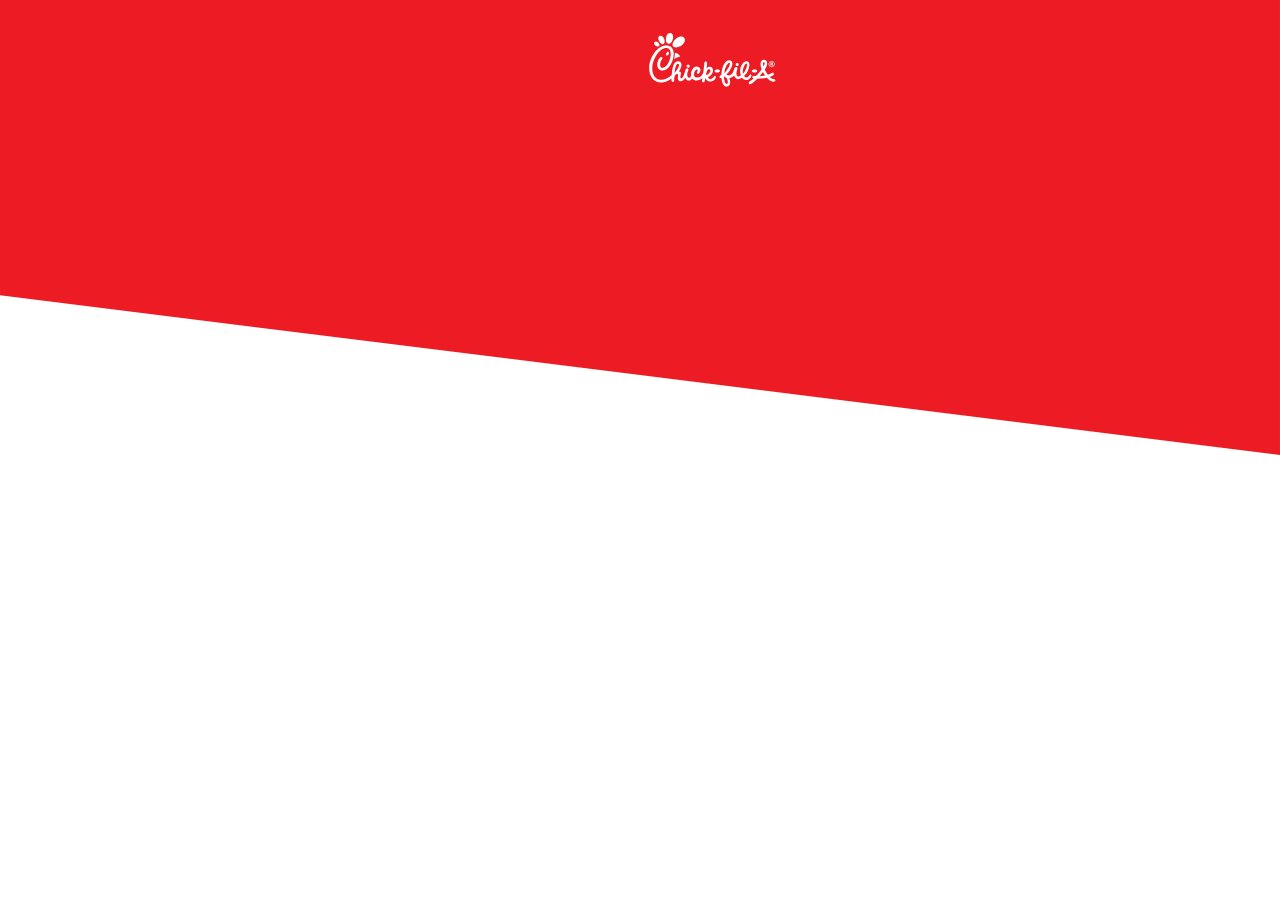
<file: index.html>
<!DOCTYPE html>

<html lang="en">
  <head>
	<meta charset="utf-8">
	<title> D3 Demo Initial Page </title>
	<link rel="stylesheet" href="styles/main.css"/>
	</head>
  
  <body>
	<div class="container" align="center">
		<div class="map" align="center">
			<img src="images/chick-fil-a-logo-white.svg" width="250" height="100">
		</div>
	</div>

  </body>
	<script type='text/javascript' src="http://d3js.org/d3.v3.min.js"></script>
	<script type='text/javascript' src="https://d3js.org/topojson.v1.min.js"></script>
	<script type='text/javascript' src="scripts/PocScript.js"></script>

</html>
</file>
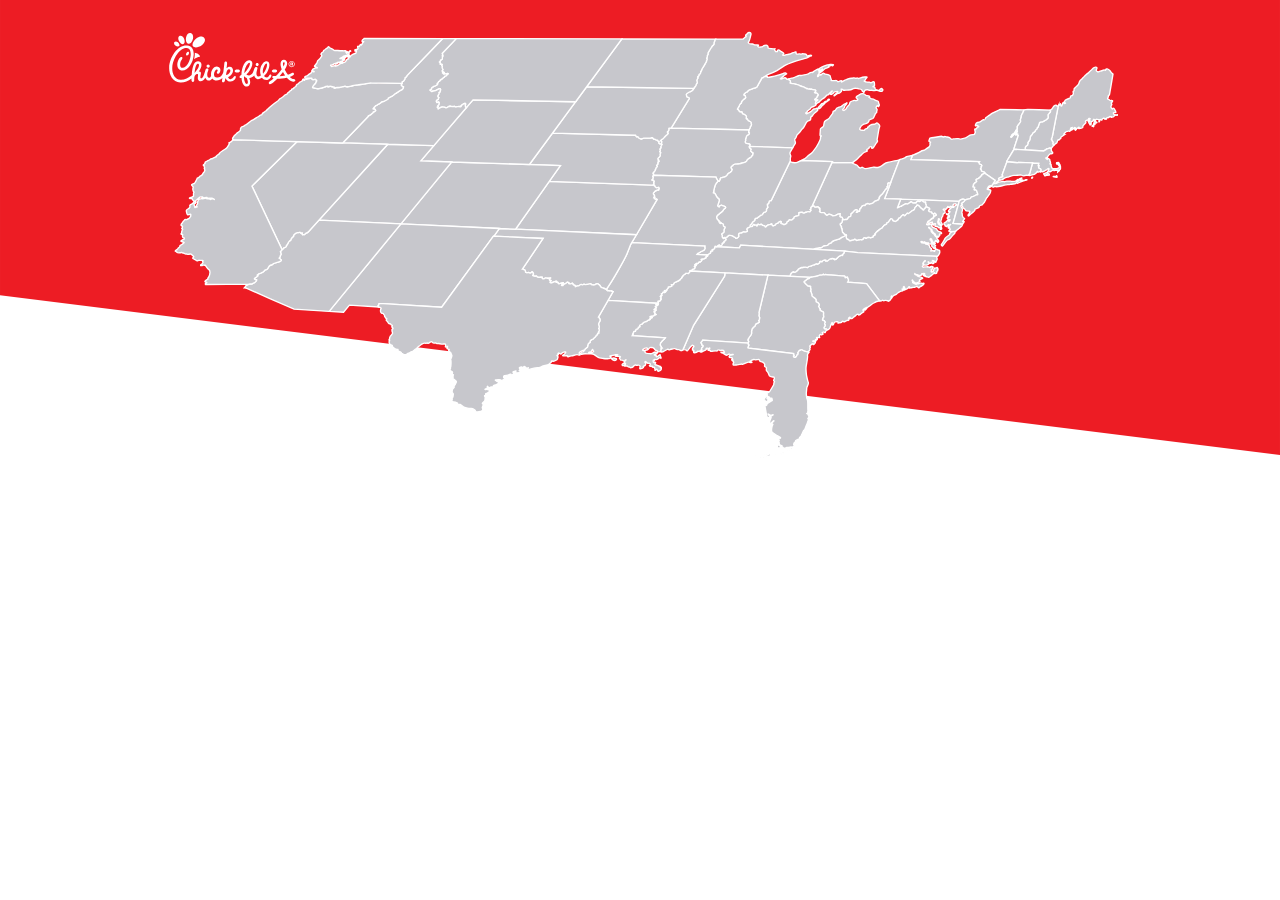
<file: index0.html>
<!DOCTYPE html>

<html lang="en">
  <head>
	<meta charset="utf-8">
	<title> D3 Demo Initial pg 0 </title>
	<link rel="stylesheet" href="styles/main.css"/>
	</head>
  
  <body>
	<div class="container" align="center">
		<div class="map" align="center">
			<img src="images/chick-fil-a-logo-white.svg" width="250" height="100">
			<object type="image/svg+xml" data="images/usa-grey-perspective.svg"  width="960" height="500" class="fallback-map">
				Fsllback Msp <!-- fallback image in CSS -->
			</object>
		</div>
	</div>

  </body>
</html>
</file>
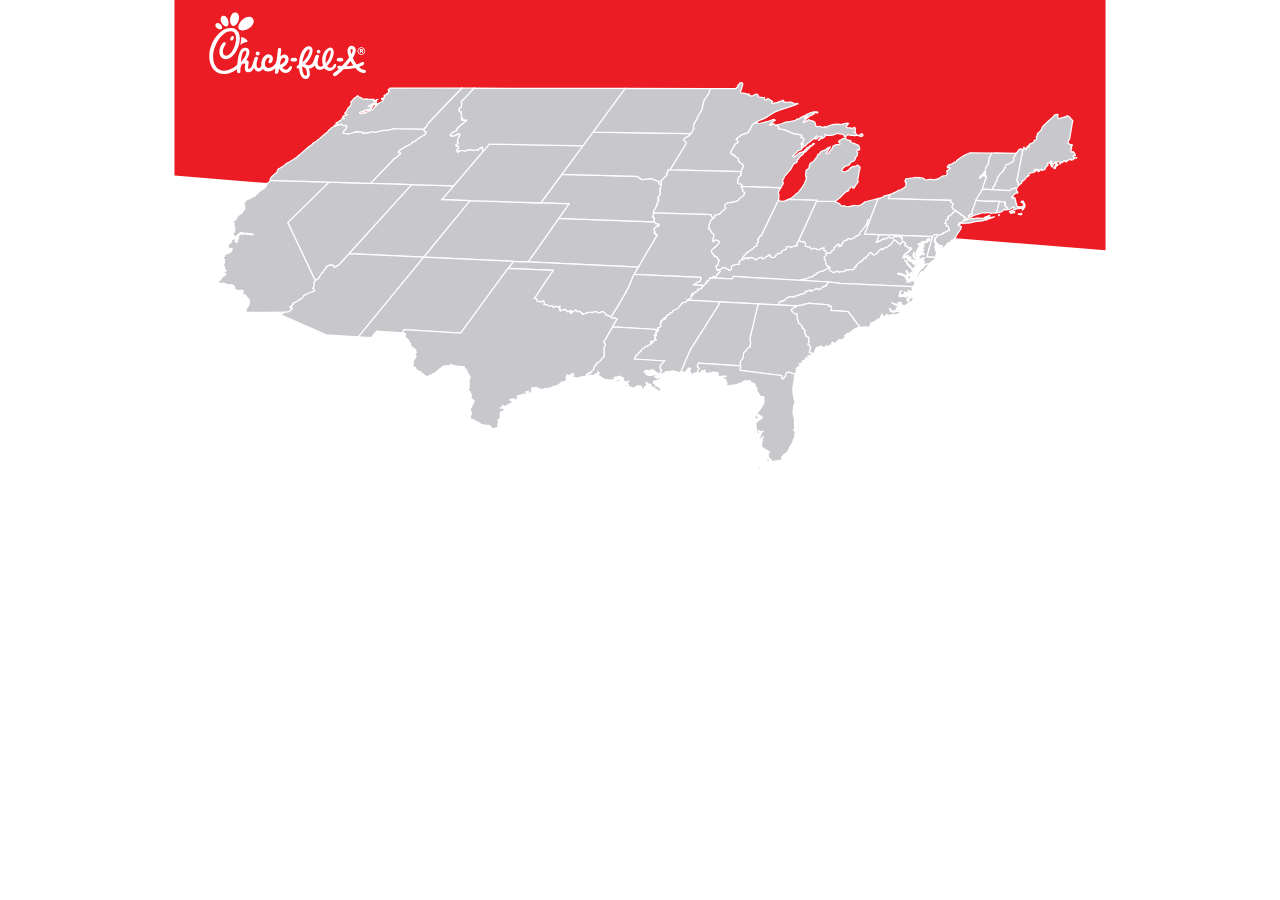
<file: index1.html>
<!DOCTYPE html>

<html lang="en">
  <head>
	<meta charset="utf-8">
	<meta description="POC to show original perspective concept">
	<title> D3 Demo Initial pg 1 </title>
	</head>
  
  <body>
	<div class="container" align="center">
			<object type="image/svg+xml" data="images/usa-grey-perspective-composite.svg" width="100%" height="500" class="fallback-map" style="margin-top:-10px;">
				Fallback Map <!-- fallback image in CSS -->
			</object>
	</div>

  </body>
</html>
</file>
<file: styles/main.css>
body {
 width: 100%;
 height: 500px;
 background-image: url("../images/bkrnd-red-rect.svg");
 background-repeat:no-repeat;
 background-size: 100%; /*propotional resize */
}

div .map img {
	position: absolute;
	width: 10%;
	top: 10px;
	z-index: 999;
}

/* **** TODO ***
.fallback-map {
  display: block;
  -moz-box-sizing: border-box;
  box-sizing: border-box;
  background: url(../images/usa-grey-perspective.png) no-repeat;
   width: 960px; //Width of new image
   height: 500px; //Height of new image
  z-index: 998;
}
****************  */

.land {
  fill: #C7C7CC;
}

.state-boundary {
  fill: #C7C7CC;
  stroke: #fff;
  stroke-width: .06em;
}

.container h3 {font-family: sans-serif; width:960px;}
</file>
